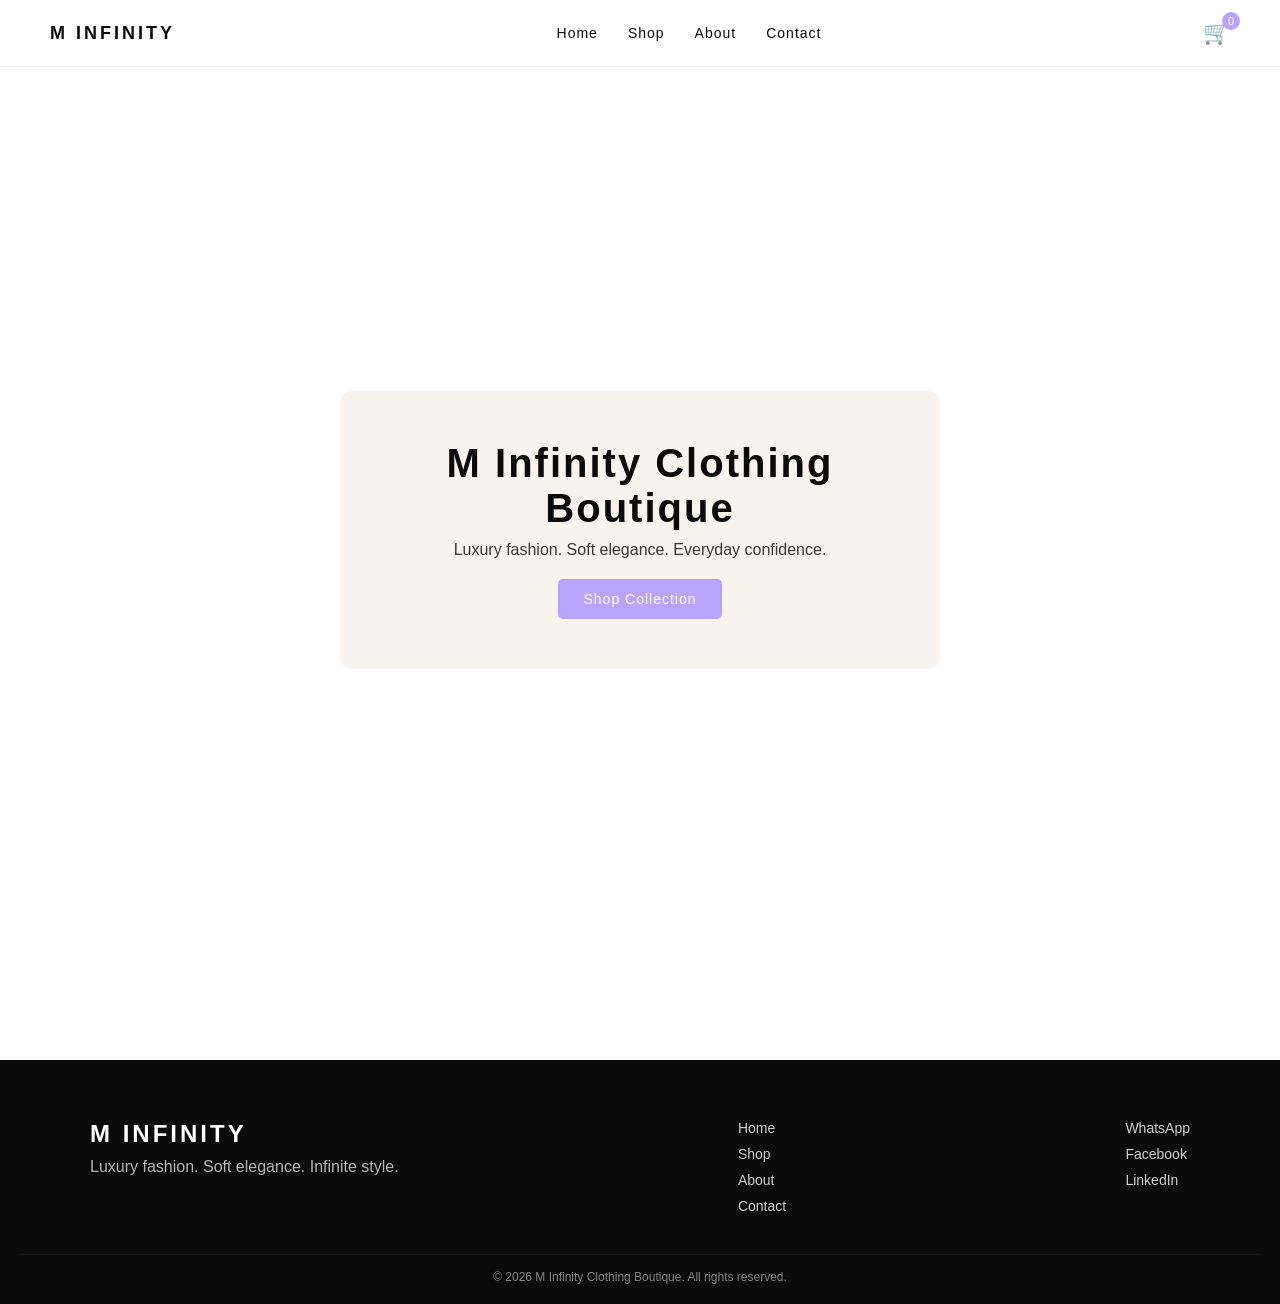
<file: index.html>
<!DOCTYPE html>
<html lang="en">
<head>
  <meta charset="UTF-8" />
  <meta name="viewport" content="width=device-width, initial-scale=1.0"/>
  <title>M Infinity Clothing Boutique</title>

  <link rel="stylesheet" href="style.css">
</head>

<body>

  <!-- NAVBAR -->
  <header class="navbar">
    <div class="logo">M INFINITY</div>

    <nav class="nav-links">
      <a href="index.html">Home</a>
      <a href="shop.html">Shop</a>
      <a href="about.html">About</a>
      <a href="contact.html">Contact</a>
    </nav>

    <div class="nav-icons">

  <a href="cart.html" class="cart-link">
    🛒
    <span id="cart-count">0</span>
  </a>

</div>
  </header>


  <!-- HERO SECTION -->
  <section class="hero">
    <div class="hero-overlay">
      <h1>M Infinity Clothing Boutique</h1>
      <p>Luxury fashion. Soft elegance. Everyday confidence.</p>

      <a href="shop.html" class="btn">Shop Collection</a>
    </div>
  </section>

  <footer class="footer">

  <div class="footer-container">

    <!-- BRAND -->
    <div class="footer-brand">
      <h2>M INFINITY</h2>
      <p>Luxury fashion. Soft elegance. Infinite style.</p>
    </div>

    <!-- LINKS -->
    <div class="footer-links">
      <a href="index.html">Home</a>
      <a href="shop.html">Shop</a>
      <a href="about.html">About</a>
      <a href="contact.html">Contact</a>
    </div>

    <!-- SOCIALS -->
    <div class="footer-socials">

      <a href="https://wa.me/27730997791" target="_blank">WhatsApp</a>
      <a href="https://facebook.com/people/M-Infinity-Clothing/100071060531346/?locale=af_ZA#" target="_blank">Facebook</a>
      <a href="https://linkedin.com/company/yourpage" target="_blank">LinkedIn</a>

    </div>

  </div>

  <div class="footer-bottom">
    <p>© 2026 M Infinity Clothing Boutique. All rights reserved.</p>
  </div>

</footer>
</body>
</html>
</file>
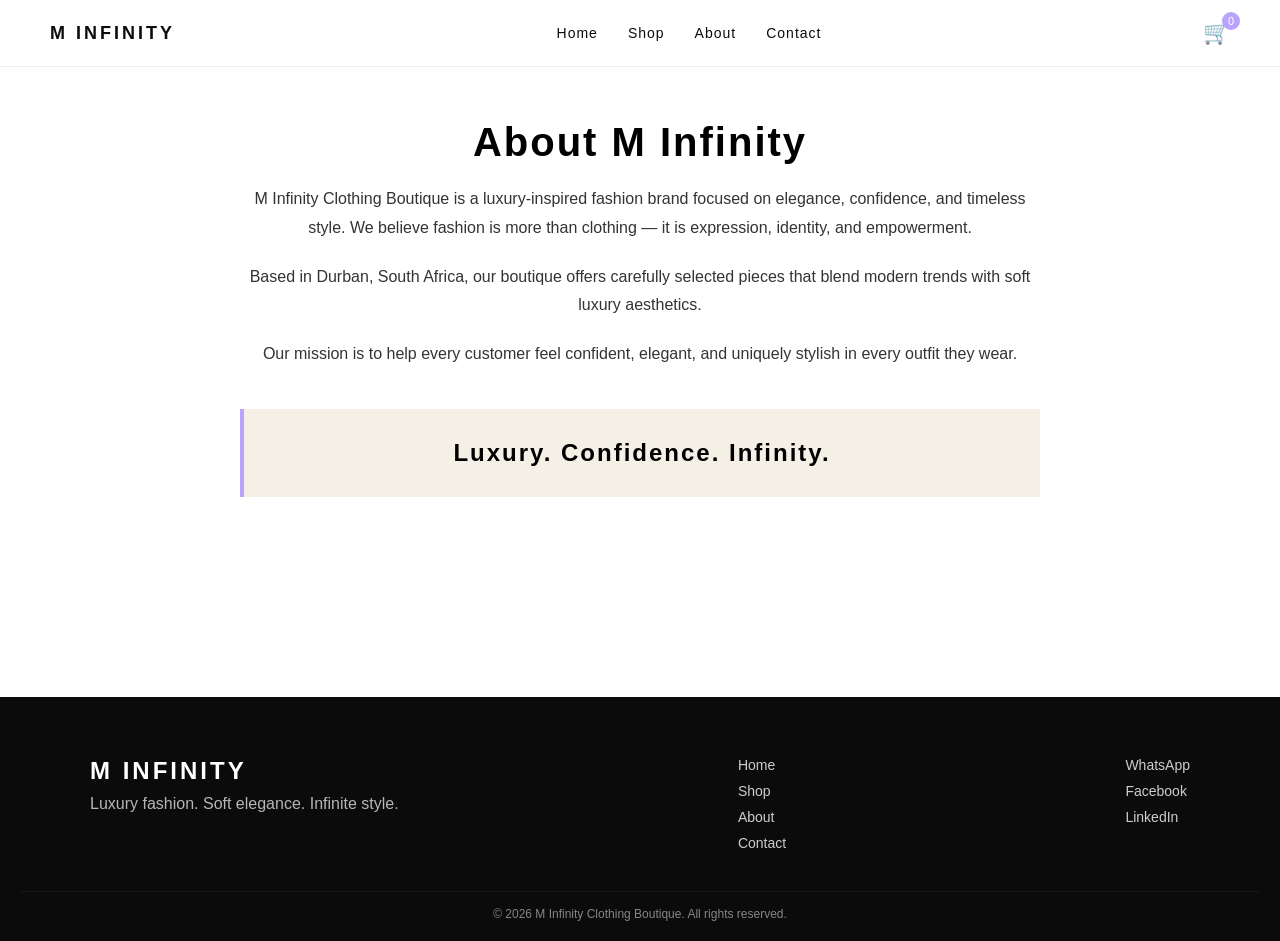
<file: about.html>
<!DOCTYPE html>
<html lang="en">
<head>
  <meta charset="UTF-8">
  <meta name="viewport" content="width=device-width, initial-scale=1.0">
  <title>About | M Infinity Boutique</title>

  <link rel="stylesheet" href="style.css">
</head>

<body>

  <!-- NAVBAR -->
  <header class="navbar">
    <div class="logo">M INFINITY</div>

    <nav class="nav-links">
      <a href="index.html">Home</a>
      <a href="shop.html">Shop</a>
      <a href="about.html" class="active">About</a>
      <a href="contact.html">Contact</a>
    </nav>

    <div class="nav-icons">

  <a href="cart.html" class="cart-link">
    🛒
    <span id="cart-count">0</span>
  </a>

</div>
  </header>


  <!-- ABOUT SECTION -->
  <section class="about">

    <div class="about-container">

      <h1>About M Infinity</h1>

      <p>
        M Infinity Clothing Boutique is a luxury-inspired fashion brand focused on elegance,
        confidence, and timeless style. We believe fashion is more than clothing — it is
        expression, identity, and empowerment.
      </p>

      <p>
        Based in Durban, South Africa, our boutique offers carefully selected pieces
        that blend modern trends with soft luxury aesthetics.
      </p>

      <p>
        Our mission is to help every customer feel confident, elegant, and uniquely stylish
        in every outfit they wear.
      </p>

      <div class="about-highlight">
        <h2>Luxury. Confidence. Infinity.</h2>
      </div>

    </div>

  </section>
<footer class="footer">

  <div class="footer-container">

    <!-- BRAND -->
    <div class="footer-brand">
      <h2>M INFINITY</h2>
      <p>Luxury fashion. Soft elegance. Infinite style.</p>
    </div>

    <!-- LINKS -->
    <div class="footer-links">
      <a href="index.html">Home</a>
      <a href="shop.html">Shop</a>
      <a href="about.html">About</a>
      <a href="contact.html">Contact</a>
    </div>

    <!-- SOCIALS -->
    <div class="footer-socials">

      <a href="https://wa.me/27730997791" target="_blank">WhatsApp</a>
      <a href="https://facebook.com/people/M-Infinity-Clothing/100071060531346/?locale=af_ZA#" target="_blank">Facebook</a>
      <a href="https://linkedin.com/company/yourpage" target="_blank">LinkedIn</a>

    </div>

  </div>

  <div class="footer-bottom">
    <p>© 2026 M Infinity Clothing Boutique. All rights reserved.</p>
  </div>

</footer>
</body>
</html>
</file>
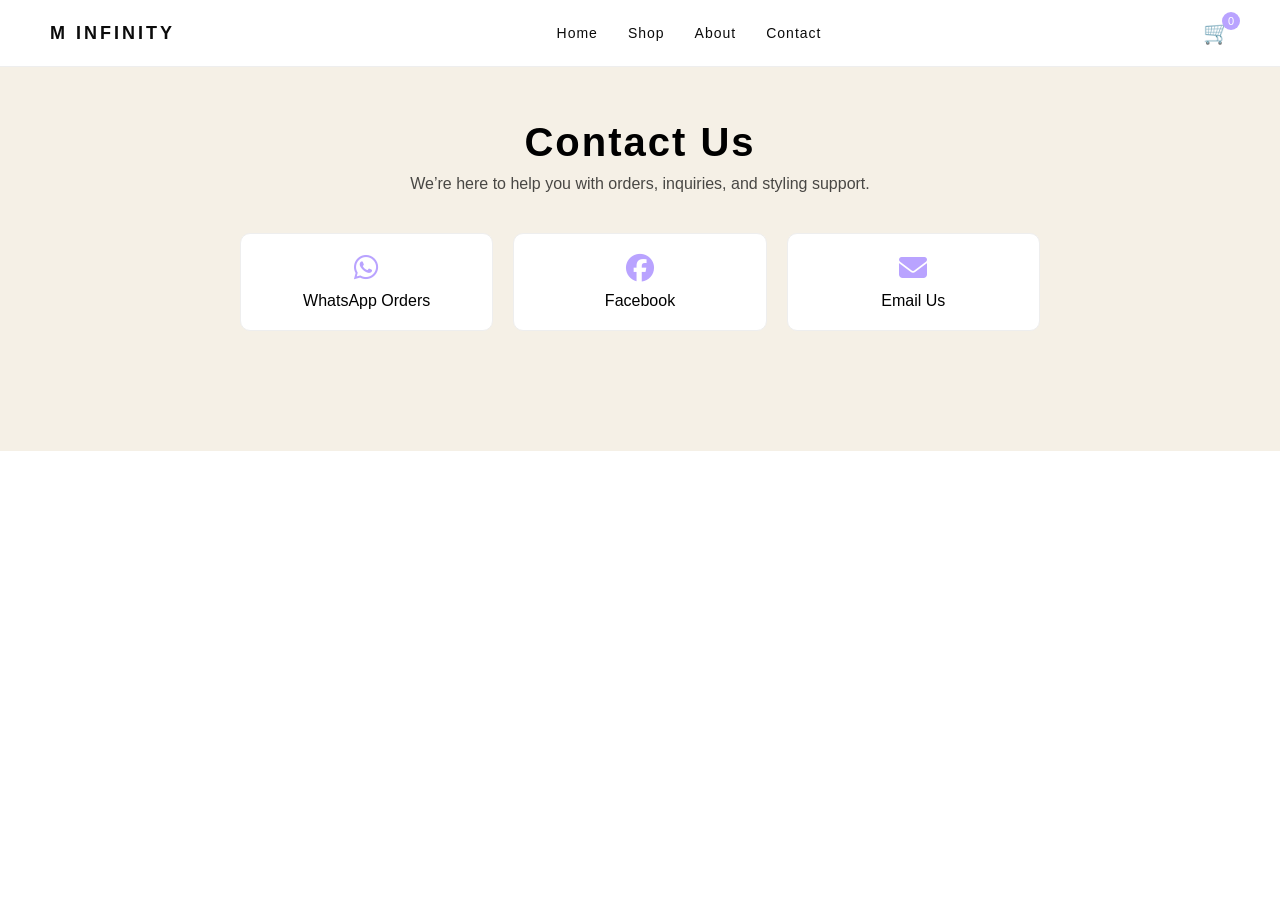
<file: contact.html>
<!DOCTYPE html>
<html lang="en">
<head>
  <meta charset="UTF-8">
  <meta name="viewport" content="width=device-width, initial-scale=1.0">
  <title>Contact | M Infinity Boutique</title>

  <link rel="stylesheet" href="style.css">
  <link rel="stylesheet" href="https://cdnjs.cloudflare.com/ajax/libs/font-awesome/6.5.0/css/all.min.css">
</head>

<body>

  <!-- NAVBAR -->
  <header class="navbar">
    <div class="logo">M INFINITY</div>

    <nav class="nav-links">
      <a href="index.html">Home</a>
      <a href="shop.html">Shop</a>
      <a href="about.html">About</a>
      <a href="contact.html" class="active">Contact</a>
    </nav>

    <div class="nav-icons">

  <a href="cart.html" class="cart-link">
    🛒
    <span id="cart-count">0</span>
  </a>

</div>
  </header>


  <!-- CONTACT SECTION -->
  <section class="contact">

    <h1>Contact Us</h1>
    <p>We’re here to help you with orders, inquiries, and styling support.</p>

    <div class="contact-box">

      <!-- WhatsApp -->
      <a href="https://wa.me/27730997791" target="_blank" class="contact-item">
        <i class="fa-brands fa-whatsapp"></i>
        <span>WhatsApp Orders</span>
      </a>

      <!-- Facebook -->
      <a href="https://facebook.com/people/M-Infinity-Clothing/100071060531346/?locale=af_ZA#" target="_blank" class="contact-item">
        <i class="fa-brands fa-facebook"></i>
        <span>Facebook</span>
      </a>

      <!-- Email -->
      <a href="mailto:manciinfinity21@gmail.com" class="contact-item">
        <i class="fa-solid fa-envelope"></i>
        <span>Email Us</span>
      </a>

    </div>

  </section>

</body>
</html>
</file>
<file: style.css>
/* ===== BRAND COLORS ===== */
:root {
  --black: #0b0b0b;
  --white: #ffffff;
  --beige: #f5f0e6;
  --lavender: #b9a3ff;
}

/* ===== RESET ===== */
* {
  margin: 0;
  padding: 0;
  box-sizing: border-box;
  font-family: Arial, sans-serif;
}

/* ===== NAVBAR ===== */
.navbar {
  display: flex;
  justify-content: space-between;
  align-items: center;
  padding: 20px 50px;
  background: var(--white);
  border-bottom: 1px solid #eee;
  position: fixed;
  width: 100%;
  top: 0;
  z-index: 1000;
}

.logo {
  font-size: 18px;
  letter-spacing: 3px;
  font-weight: bold;
  color: var(--black);
}

.nav-links {
  display: flex;
  gap: 30px;
}

.nav-links a {
  text-decoration: none;
  color: var(--black);
  font-size: 14px;
  letter-spacing: 1px;
  position: relative;
}

/* lavender hover underline */
.nav-links a::after {
  content: "";
  position: absolute;
  left: 0;
  bottom: -5px;
  width: 0%;
  height: 2px;
  background: var(--lavender);
  transition: 0.3s;
}

.nav-links a:hover::after {
  width: 100%;
}

.nav-icons {
  font-size: 18px;
  display: flex;
  gap: 15px;
}

/* ===== HERO SECTION ===== */
.hero {
  height: 100vh;
  background: url("https://images.unsplash.com/photo-1521334884684-d80222895322") center/cover no-repeat;
  display: flex;
  align-items: center;
  justify-content: center;
  text-align: center;
  margin-top: 80px;
}

/* soft luxury overlay */
.hero-overlay {
  background: rgba(245, 240, 230, 0.7); /* beige tint */
  padding: 50px;
  border-radius: 12px;
  color: var(--black);
  max-width: 600px;
}

.hero h1 {
  font-size: 40px;
  letter-spacing: 2px;
}

.hero p {
  margin-top: 10px;
  font-size: 16px;
  opacity: 0.8;
}

/* BUTTON */
.btn {
  display: inline-block;
  margin-top: 20px;
  padding: 12px 25px;
  background: var(--lavender);
  color: var(--white);
  text-decoration: none;
  font-size: 14px;
  letter-spacing: 1px;
  border-radius: 5px;
  transition: 0.3s;
}

.btn:hover {
  background: var(--black);
  color: var(--white);
}

.shop-header {
  text-align: center;
  padding: 120px 20px 40px;
  background: #f5f0e6;
}

.shop-header h1 {
  font-size: 40px;
  letter-spacing: 2px;
}

.shop-header p {
  opacity: 0.7;
  margin-top: 10px;
}

/* PRODUCT GRID */
.products {
  display: grid;
  grid-template-columns: repeat(auto-fit, minmax(220px, 1fr));
  gap: 30px;
  padding: 40px;
}

/* PRODUCT CARD */
.product-card {
  background: white;
  border: 1px solid #eee;
  padding: 15px;
  text-align: center;
  transition: 0.3s;
}

.product-card img {
  width: 100%;
  height: 280px;
  object-fit: cover;
}

.product-card h3 {
  margin: 10px 0;
}

.product-card p {
  color: #555;
}

/* BUTTON */
.product-card button {
  margin-top: 10px;
  padding: 10px;
  background: #b9a3ff;
  border: none;
  color: white;
  cursor: pointer;
  transition: 0.3s;
}

.product-card button:hover {
  background: black;
}

.about {
  padding: 120px 20px;
  background: #ffffff;
  display: flex;
  justify-content: center;
}

.about-container {
  max-width: 800px;
  text-align: center;
}

.about-container h1 {
  font-size: 40px;
  margin-bottom: 20px;
  letter-spacing: 2px;
}

.about-container p {
  font-size: 16px;
  line-height: 1.8;
  margin-bottom: 20px;
  color: #333;
}

/* Luxury highlight section */
.about-highlight {
  margin-top: 40px;
  padding: 30px;
  background: #f5f0e6; /* beige luxury feel */
  border-left: 4px solid #b9a3ff; /* lavender accent */
}

.about-highlight h2 {
  letter-spacing: 2px;
}

.contact {
  padding: 120px 20px;
  text-align: center;
  background: #f5f0e6; /* beige luxury base */
}

.contact h1 {
  font-size: 40px;
  letter-spacing: 2px;
}

.contact p {
  margin-top: 10px;
  opacity: 0.7;
}

/* CONTACT GRID */
.contact-box {
  margin-top: 40px;
  display: grid;
  grid-template-columns: repeat(auto-fit, minmax(220px, 1fr));
  gap: 20px;
  max-width: 800px;
  margin-left: auto;
  margin-right: auto;
}

/* CONTACT ITEM */
.contact-item {
  background: white;
  padding: 20px;
  border-radius: 10px;
  text-decoration: none;
  color: black;
  display: flex;
  flex-direction: column;
  align-items: center;
  gap: 10px;
  transition: 0.3s;
  border: 1px solid #eee;
}

.contact-item i {
  font-size: 28px;
  color: #b9a3ff; /* lavender accent */
}

.contact-item:hover {
  transform: translateY(-5px);
  border-color: #b9a3ff;
}

.search-bar {
  text-align: center;
  margin: 20px 0;
}

.search-bar input {
  width: 60%;
  max-width: 400px;
  padding: 12px;
  border: 1px solid #ddd;
  border-radius: 25px;
  outline: none;
  font-size: 14px;
}

.search-bar input:focus {
  border-color: #b9a3ff;
}

.cart-page {
  padding: 120px 40px;
}

.cart-page h1 {
  text-align: center;
  margin-bottom: 30px;
}

.cart-item {
  display: flex;
  justify-content: space-between;
  align-items: center;

  background: white;
  padding: 20px;
  margin-bottom: 15px;

  border: 1px solid #eee;
  border-radius: 10px;
}

.cart-buttons button {
  padding: 5px 10px;
  margin: 0 5px;
  cursor: pointer;
}

.cart-summary {
  margin-top: 30px;
  text-align: right;
}

#checkoutBtn {
  background: #b9a3ff;
  color: white;
  border: none;
  padding: 12px 20px;
  cursor: pointer;
  margin-top: 10px;
}

.cart-link {
  position: relative;
  text-decoration: none;
  font-size: 22px;
  color: black;
}

#cart-count {
  position: absolute;
  top: -8px;
  right: -10px;

  background: #b9a3ff;
  color: white;

  border-radius: 50%;

  width: 18px;
  height: 18px;

  font-size: 11px;

  display: flex;
  justify-content: center;
  align-items: center;
}

.footer {
  background: #0b0b0b;
  color: white;
  padding: 60px 20px 20px;
  margin-top: 80px;
}

.footer-container {
  display: flex;
  justify-content: space-between;
  flex-wrap: wrap;
  gap: 40px;
  max-width: 1100px;
  margin: auto;
}

/* BRAND */
.footer-brand h2 {
  letter-spacing: 3px;
  margin-bottom: 10px;
}

.footer-brand p {
  opacity: 0.7;
}

/* LINKS */
.footer-links,
.footer-socials {
  display: flex;
  flex-direction: column;
  gap: 10px;
}

.footer a {
  color: white;
  text-decoration: none;
  font-size: 14px;
  opacity: 0.8;
  transition: 0.3s;
}

.footer a:hover {
  color: #b9a3ff;
  opacity: 1;
}

/* BOTTOM */
.footer-bottom {
  text-align: center;
  margin-top: 40px;
  font-size: 12px;
  opacity: 0.5;
  border-top: 1px solid #222;
  padding-top: 15px;
}

.size-select, .color-select {
  width: 90%;
  padding: 8px;
  margin-top: 5px;
  border: 1px solid #ddd;
  border-radius: 5px;
  font-size: 12px;
}

@media (max-width: 768px) {

  .navbar {
    flex-direction: column;
    gap: 15px;
    padding: 15px;
  }

  .nav-links {
    flex-wrap: wrap;
    justify-content: center;
    gap: 15px;
  }

}

@media (max-width: 768px) {

  .navbar {
    flex-direction: column;
    padding: 15px;
  }

  .nav-links {
    display: flex;
    flex-wrap: wrap;
    justify-content: center;
    gap: 10px;
    width: 100%;
  }

  .nav-links a {
    font-size: 13px;
  }

  .nav-icons {
    margin-top: 10px;
  }

}
</file>
